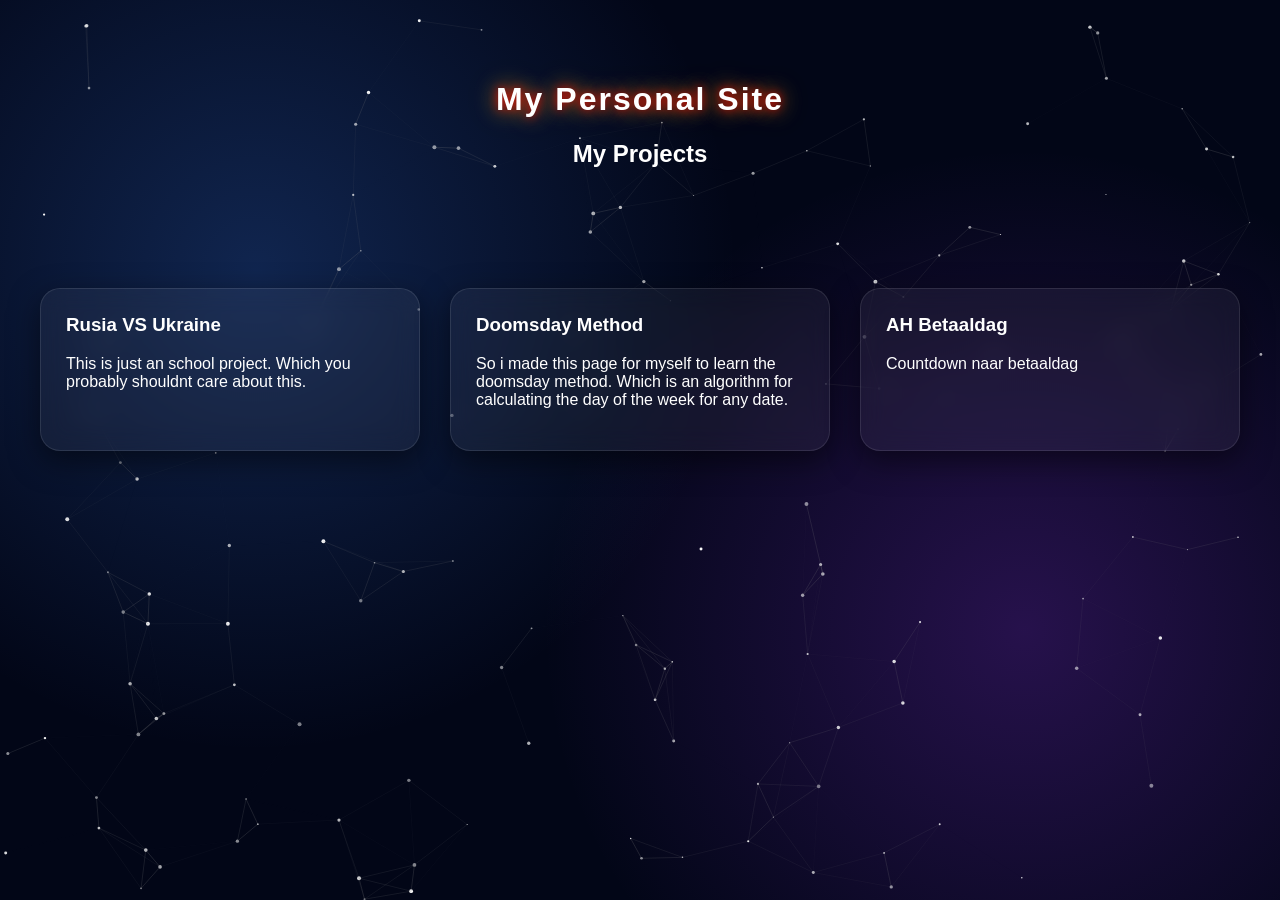
<file: index.html>
<!DOCTYPE html>
<html lang="en">
<head>
  <meta charset="UTF-8">
  <title>Portfolio</title>
  <link rel="stylesheet" href="style.css">
</head>
<body>

  <canvas id="stars"></canvas>

  <header>
    <h1>My Personal Site</h1>
    <h2>My Projects</h2>
  </header>

  <main class="projects">

    <div class="card">
      <h3>Rusia VS Ukraine</h3>
      <p>This is just an school project. Which you probably shouldnt care about this.</p>
      <a href="https://deany1014.github.io/Rusland-Oekraine/"></a>
    </div>

    <div class="card">
      <h3>Doomsday Method</h3>
      <p>So i made this page for myself to learn the doomsday method. Which is an algorithm for calculating the day of the week for any date.</p>
      <a href="https://deany1014.github.io/Doomsday-Method/"></a>
    </div>

    <div class="card">
      <h3>AH Betaaldag</h3>
      <p>Countdown naar betaaldag</p>
      <a href="https://deany1014.github.io/AH-Betaaldag/"></a>
    </div>

  </main>

  <script src="script.js"></script>
</body>
</html>
</file>
<file: style.css>
/* Base */
html {
  margin: 0;
  padding: 0;
  width: 100%;
  height: 100%;
}

body {
  margin: 0;
  padding: 0;
  width: 100%;
  height: 100%;
  font-family: Arial, sans-serif;
  color: white;
  overflow-x: hidden;

  /* animated nebula */
  background: radial-gradient(circle at 20% 30%, rgba(59,130,246,0.25), transparent 40%),
              radial-gradient(circle at 80% 70%, rgba(147,51,234,0.25), transparent 40%),
              #020617;
}

/* canvas */
#stars {
  position: fixed;
  top: 0;
  left: 0;
  width: 100%;
  height: 100%;
  z-index: -2;
}

/* grain overlay */
body::after {
  content: "";
  position: fixed;
  inset: 0;
  background-image: url("https://grainy-gradients.vercel.app/noise.svg");
  opacity: 0.05;
  z-index: -1;
}

/* header */
header {
  text-align: center;
  padding: 60px 20px;
}

/* animated rainbow glow text */
header h1 {
  animation: rainbowGlow 4s ease-in-out infinite;
  text-shadow: 
    0 0 10px rgba(255, 0, 0, 0.8),
    0 0 20px rgba(255, 127, 0, 0.6),
    0 0 30px rgba(255, 255, 0, 0.4);
  letter-spacing: 2px;
}

@keyframes rainbowGlow {
  0% {
    text-shadow: 
      0 0 10px rgba(255, 0, 0, 0.8),
      0 0 20px rgba(255, 127, 0, 0.6),
      0 0 30px rgba(255, 255, 0, 0.4);
  }
  25% {
    text-shadow: 
      0 0 10px rgba(0, 255, 0, 0.8),
      0 0 20px rgba(0, 255, 127, 0.6),
      0 0 30px rgba(0, 255, 255, 0.4);
  }
  50% {
    text-shadow: 
      0 0 10px rgba(0, 0, 255, 0.8),
      0 0 20px rgba(127, 0, 255, 0.6),
      0 0 30px rgba(255, 0, 255, 0.4);
  }
  75% {
    text-shadow: 
      0 0 10px rgba(255, 0, 255, 0.8),
      0 0 20px rgba(255, 0, 127, 0.6),
      0 0 30px rgba(255, 0, 0, 0.4);
  }
  100% {
    text-shadow: 
      0 0 10px rgba(255, 0, 0, 0.8),
      0 0 20px rgba(255, 127, 0, 0.6),
      0 0 30px rgba(255, 255, 0, 0.4);
  }
}

/* grid */
.projects {
  display: grid;
  grid-template-columns: repeat(auto-fit, minmax(260px, 1fr));
  gap: 30px;
  padding: 40px;
}

/* liquid glass cards */
/* base card */
.card {
  position: relative;
  padding: 25px;
  border-radius: 20px;

  background: rgba(255,255,255,0.05);
  backdrop-filter: blur(12px);
  -webkit-backdrop-filter: blur(12px);

  border: 1px solid rgba(255,255,255,0.1);
  box-shadow: 0 10px 30px rgba(0,0,0,0.5);

  transition: transform 0.3s, box-shadow 0.3s;
  overflow: hidden;
  cursor: pointer;

  /* NEW */
  --floatY: 0px;
  transform: translateY(var(--floatY));
  animation: float 6s ease-in-out infinite;
}


/* glass shine */
.card::before {
  content: "";
  position: absolute;
  inset: 0;
  background: linear-gradient(120deg, transparent, rgba(255,255,255,0.2), transparent);
  opacity: 0;
  transition: opacity 0.3s;
}

/* hover */
.card:hover {
  transform: translateY(calc(var(--floatY) - 8px)) scale(1.02);
  box-shadow: 0 20px 50px rgba(0,0,0,0.7);
}

.card:hover::before {
  opacity: 1;
}

/* text */
.card h3 {
  margin-top: 0;
}

.card a {
  position: absolute;
  inset: 0;
  color: #60a5fa;
  text-decoration: none;
  padding: 25px;
  display: flex;
  align-items: flex-end;
  z-index: 1;
}

.card a:hover {
  color: #93c5fd;
}

/* subtle floating animation */
.card {
  animation: float 6s ease-in-out infinite;
}

@keyframes float {
  0%,100% { transform: translateY(0); }
  50% { transform: translateY(-6px); }
}
</file>
